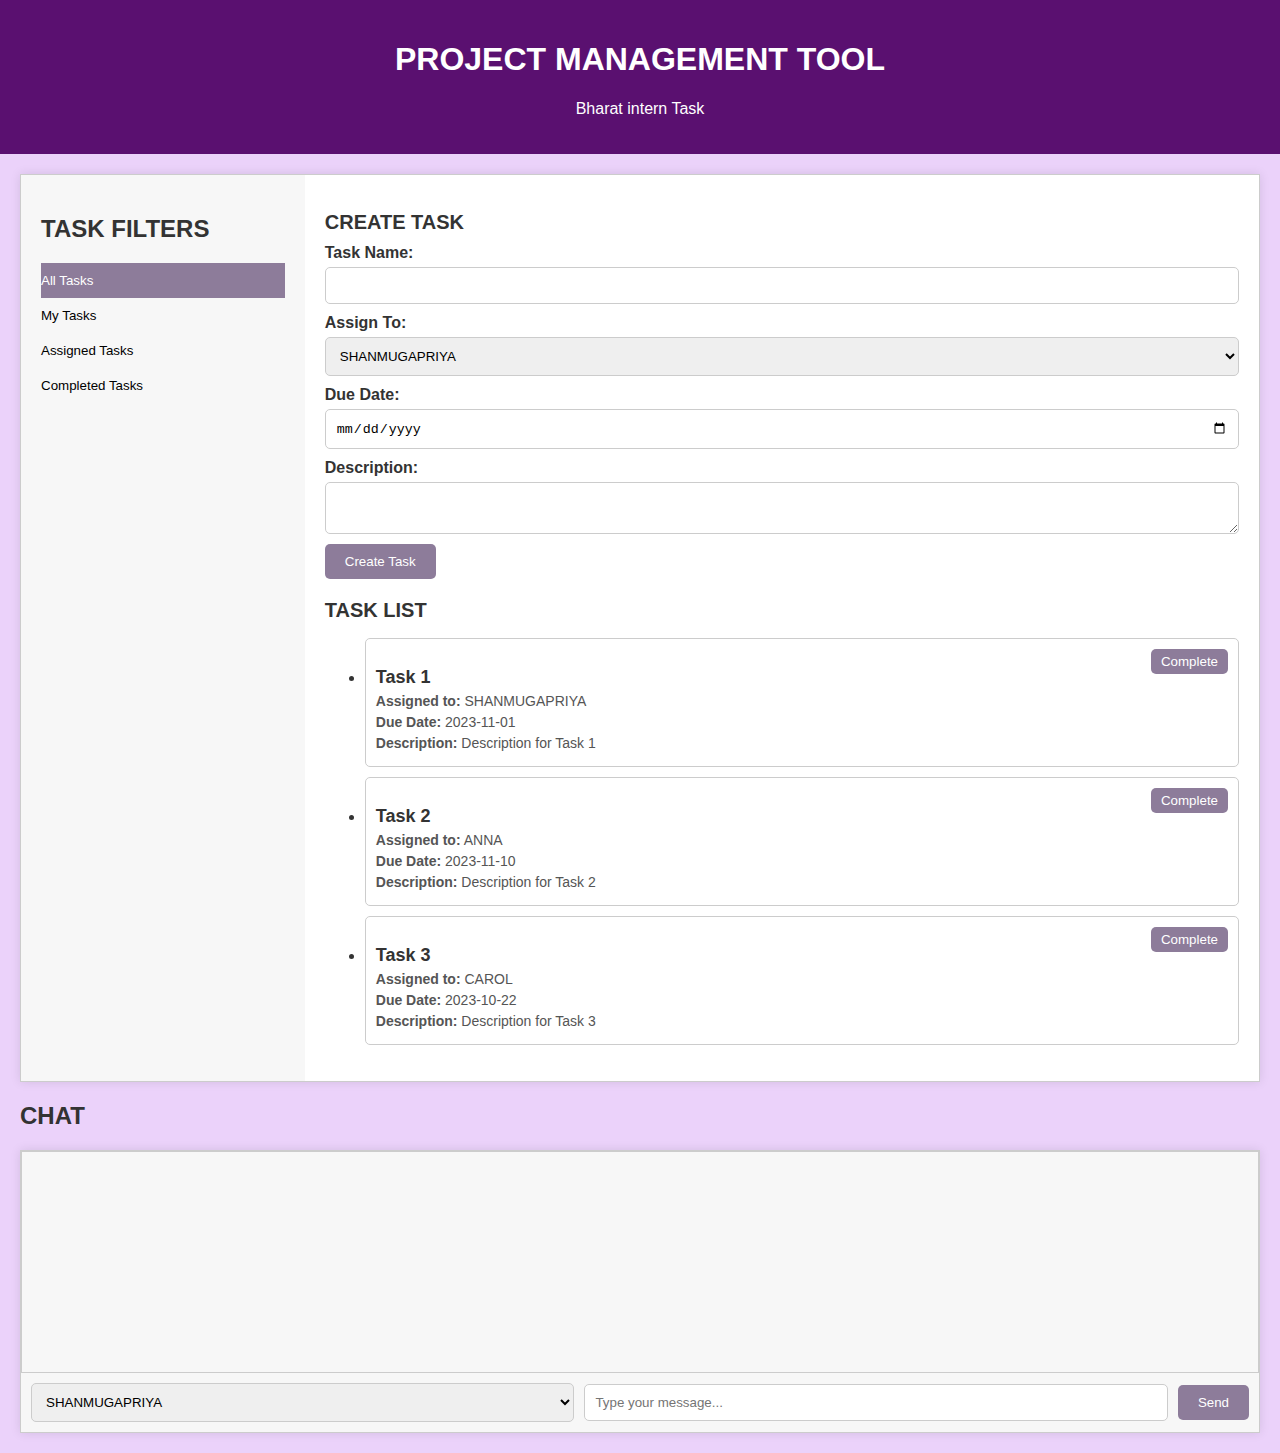
<file: bharatintern/Projectmanagementtool-Task2/index.html>
<head>
    <meta charset="UTF-8">
    <meta name="viewport" content="width=device-width, initial-scale=1.0">
    <title>Project Management Tool</title>
    <link rel="stylesheet" type="text/css" href="style.css">
</head>
<body>
    <header>
        <h1>PROJECT MANAGEMENT TOOL</h1>
        <p>Bharat intern Task</p>
    </header>
    <main>
        <section class="task-management">
            <div class="container">
                <div class="task-sidebar">
                    <h2>TASK FILTERS</h2>
                    <button class="filter-button active" data-filter="all">All Tasks</button>
                    <button class="filter-button" data-filter="myTasks">My Tasks</button>
                    <button class="filter-button" data-filter="assignedTasks">Assigned Tasks</button>
                    <button class="filter-button" data-filter="completedTasks">Completed Tasks</button>
                </div>
                <div class="task-content">
                    <div class="create-task">
                        <h2>CREATE TASK</h2>
                        <form id="createTaskForm" method="post">
                            <label for="taskName">Task Name:</label>
                            <input type="text" id="taskName" name="taskName" required>
                            <label for="assignedTo">Assign To:</label>
                            <select id="assignedTo" name="assignedTo" required>
                                <option value="SHANMUGAPRIYA">SHANMUGAPRIYA</option>
                                <option value="ANNA">ANNA</option>
                                <option value="LESA">LESA</option>
                                <option value="CAROL">CAROL</option>
                                <option value="MONICA">MONICA</option>
                            </select>
                            <label for="dueDate">Due Date:</label>
                            <input type="date" name="dueDate" id="dueDate" required>
                            <label for="description">Description:</label>
                            <textarea name="description" id="description" required></textarea>
                            <button type="submit" id="createTaskButton">Create Task</button>
                        </form>
                    </div>
                    <div class="task-list">
                        <h2>TASK LIST</h2>
                        <ul id="taskList">
                        </ul>
                    </div>
                </div>
            </div>
        </section>
        <section class="chat-section">
            <h2>CHAT</h2>
            <div class="chat-container">
                <div class="chat-messages" id="chatMessages">
                </div>
                <div class="chat-input">
                    <select id="writerName">
                        <option value="SHANMUGAPRIYA">SHANMUGAPRIYA</option>
                        <option value="ANNA">ANNA</option>
                        <option value="LESA">LESA</option>
                        <option value="CAROL">CAROL</Sub></option>
                        <option value="MONICA">MONICA</option>
                    </select>
                    <input type="text" id="chatMessage" placeholder="Type your message...">
                    <button id="sendButton">Send</button>
                </div>
            </div>
        </section>
    </main>
    <script src="main.js"></script>
</body>
</html>
</file>
<file: bharatintern/Projectmanagementtool-Task2/style.css>
body {
    font-family: 'Verdana', sans-serif;
    margin: 0;
    padding: 0;
    background-color: #ebd2fa;
    color: #333;
}

header {
    background-color: #5a1070;
    color: #fff;
    text-align: center;
    padding: 20px 0;
}

main {
    padding: 20px;
}

.container {
    display: flex;
    justify-content: space-between;
    background-color: #fff;
    border: 1px solid #ccc;
    box-shadow: 0 0 10px rgba(0, 0, 0, 0.1);
}

/* Task Sidebar Styles */
.task-sidebar {
    padding: 20px;
    width: 20%;
    background-color: #f7f7f7;
}

.filter-button {
    display: block;
    width: 100%;
    padding: 10px 0;
    text-align: left;
    border: none;
    background-color: transparent;
    cursor: pointer;
    transition: background-color 0.2s;
}

.filter-button:hover {
    background-color: #e1e1e1;
}

.filter-button.active {
    background-color: #8d7c9a;
    color: #fff;
}
.task-content {
    padding: 20px;
    width: 75%;
}

.create-task h2 {
    font-size: 20px;
    margin-bottom: 10px;
    color: #333;
}

#createTaskForm label {
    font-weight: bold;
    margin-bottom: 5px;
    display: block;
}

#createTaskForm input[type="text"],
#createTaskForm select,
#createTaskForm textarea,
#createTaskForm input[type="date"] {
    width: 100%;
    padding: 10px;
    margin-bottom: 10px;
    border: 1px solid #ccc;
    border-radius: 5px;
}

#createTaskButton {
    background-color: #8d7c9a;
    color: #fff;
    border: none;
    padding: 10px 20px;
    cursor: pointer;
    border-radius: 5px;
    transition: background-color 0.2s;
}

#createTaskButton:hover {
    background-color:#8d7c9a;
}

.task-list h2 {
    font-size: 20px;
    margin-top: 20px;
    color: #333;
}

.task-item {
    padding: 10px;
    border-radius: 5px;
    background-color: #fff;
    border: 1px solid #ccc;
    margin-bottom: 10px;
    position: relative;
    transition: background-color 0.2s;
}

.task-item.completed {
    background-color: #d4edda;
    border-color: #c3e6cb;
}

.task-item:hover {
    background-color: #f7f7f7;
}

.task-item h3 {
    font-size: 18px;
    color: #333;
    margin-bottom: 5px;
}

.task-item p {
    font-size: 14px;
    color: #555;
    margin: 5px 0;
}

.task-actions {
    position: absolute;
    top: 10px;
    right: 10px;
}

.status-button {
    background-color: #8d7c9a;
    color: #fff;
    border: none;
    padding: 5px 10px;
    cursor: pointer;
    border-radius: 5px;
    transition: background-color 0.2s;
}

.status-button:hover {
    background-color: #8d7c9a;
}

/* Chat Section Styles */
.chat-section {
    margin-top: 20px;
}

.chat-container {
    display: flex;
    flex-direction: column;
    background-color: #fff;
    border: 1px solid #ccc;
    box-shadow: 0 0 10px rgba(0, 0, 0, 0.1);
}

.chat-messages {
    border: 1px solid #ccc;
    min-height: 200px;
    padding: 10px;
    overflow-y: scroll;
    flex-grow: 1;
    background-color: #f7f7f7;
}

.message {
    font-size: 14px;
    margin-bottom: 10px;
    padding: 5px 10px;
    border-radius: 5px;
    background-color: #fff;
    border: 1px solid #ccc;
}

.chat-input {
    display: flex;
    align-items: center;
    padding: 10px;
    background-color: #f7f7f7;
}

select#writerName,
input#chatMessage {
    flex-grow: 2;
    padding: 10px;
    margin-right: 10px;
    border: 1px solid #ccc;
    border-radius: 5px;
}

button#sendButton {
    background-color: #8d7c9a;
    color: #fff;
    border: none;
    padding: 10px 20px;
    cursor: pointer;
    border-radius: 5px;
    transition: background-color 0.2s;
}

button#sendButton:hover {
    background-color: #8d7c9a;
}
</file>
